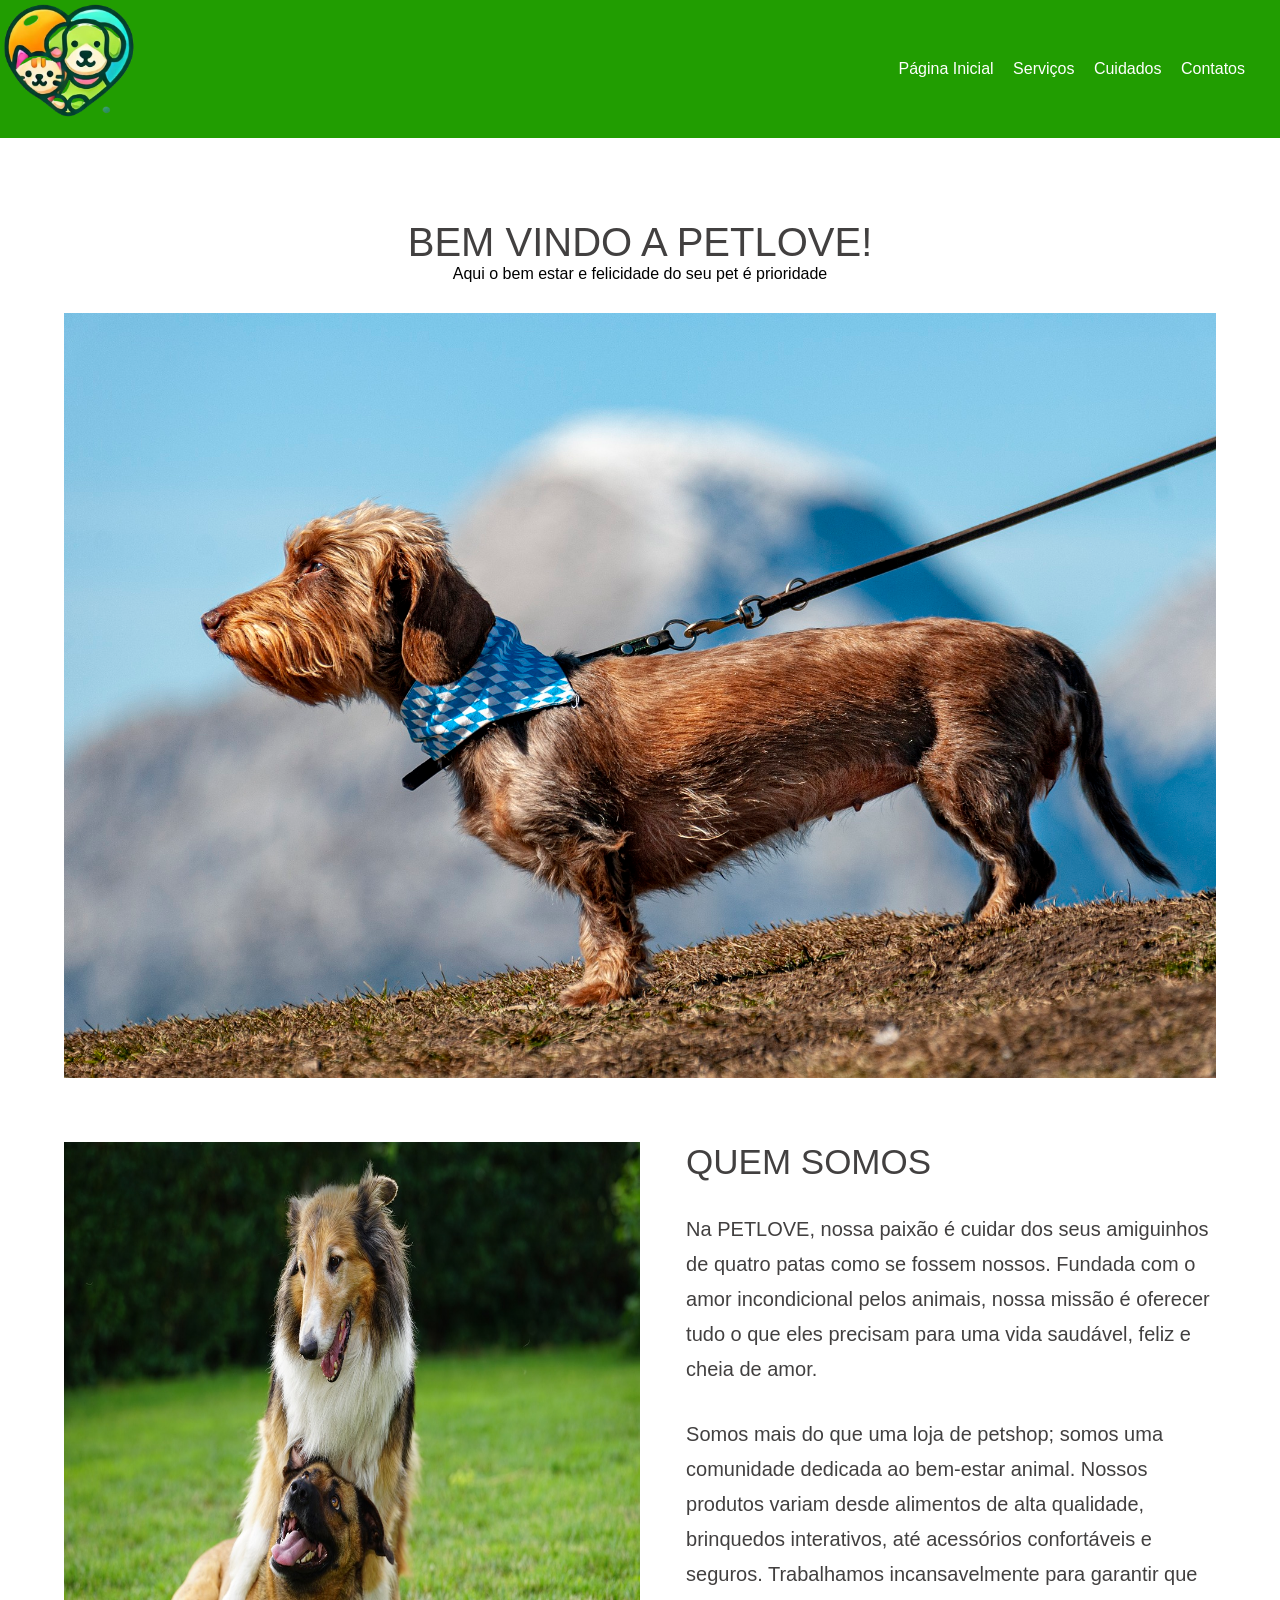
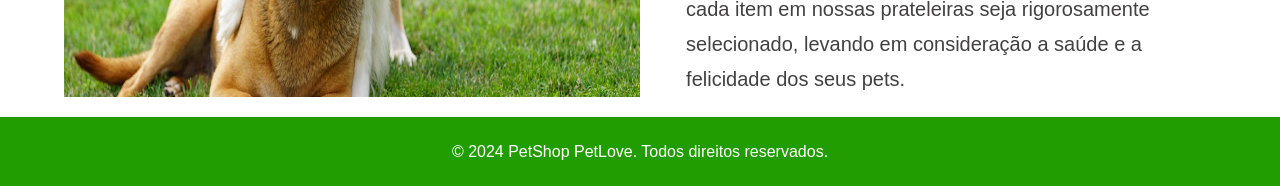
<file: index.html>
<!DOCTYPE html>
<html lang="pt-br">
<head>
    <meta charset="UTF-8">
    <meta name="viewport" content="width=device-width, initial-scale=1.0">
    <title>PetLove</title>
    <link rel="stylesheet" href="css/styles.css">
</head>
<body>
    <div class="container-menu">
        <div class="logo">
            <img src="imagens/Logo-removebg-preview.png" alt="">
        </div>
        <nav class="menu">
            <a href="PaginaPrincipal.html">Página Inicial</a>
            <a href="servico.html">Serviços</a>
            <a href="cuidados.html">Cuidados</a>
            <a href="contato.html">Contatos</a>
        </nav>
    </div>
    <br>
    <section>
        <div class="container">
        <h1>BEM VINDO A PETLOVE!</h1>
        <p>Aqui o bem estar e felicidade do seu pet é prioridade</p>
        <img src="imagens/dog 1.jpg" alt="">
    </div>
    </section>

    <section>
        <div class="container-conteudo">
            <img src="imagens/dogs-6463032_1280.jpg" alt="goldens retriever">

            <div class="conteudo">
                <h2>QUEM SOMOS</h2>
                <p>Na PETLOVE, nossa paixão é cuidar dos seus amiguinhos de quatro patas como se fossem nossos. Fundada com o amor incondicional pelos animais, nossa missão é oferecer tudo o que eles precisam para uma vida saudável, feliz e cheia de amor.</p>
                <p>
                    Somos mais do que uma loja de petshop; somos uma comunidade dedicada ao bem-estar animal. Nossos produtos variam desde alimentos de alta qualidade, brinquedos interativos, até acessórios confortáveis e seguros. Trabalhamos incansavelmente para garantir que cada item em nossas prateleiras seja rigorosamente selecionado, levando em consideração a saúde e a felicidade dos seus pets.
                </p>
            </div>
        </div>
    </section>

    <footer>
        © 2024 PetShop PetLove. Todos direitos reservados.
    </footer>
</body>
</html>
</file>
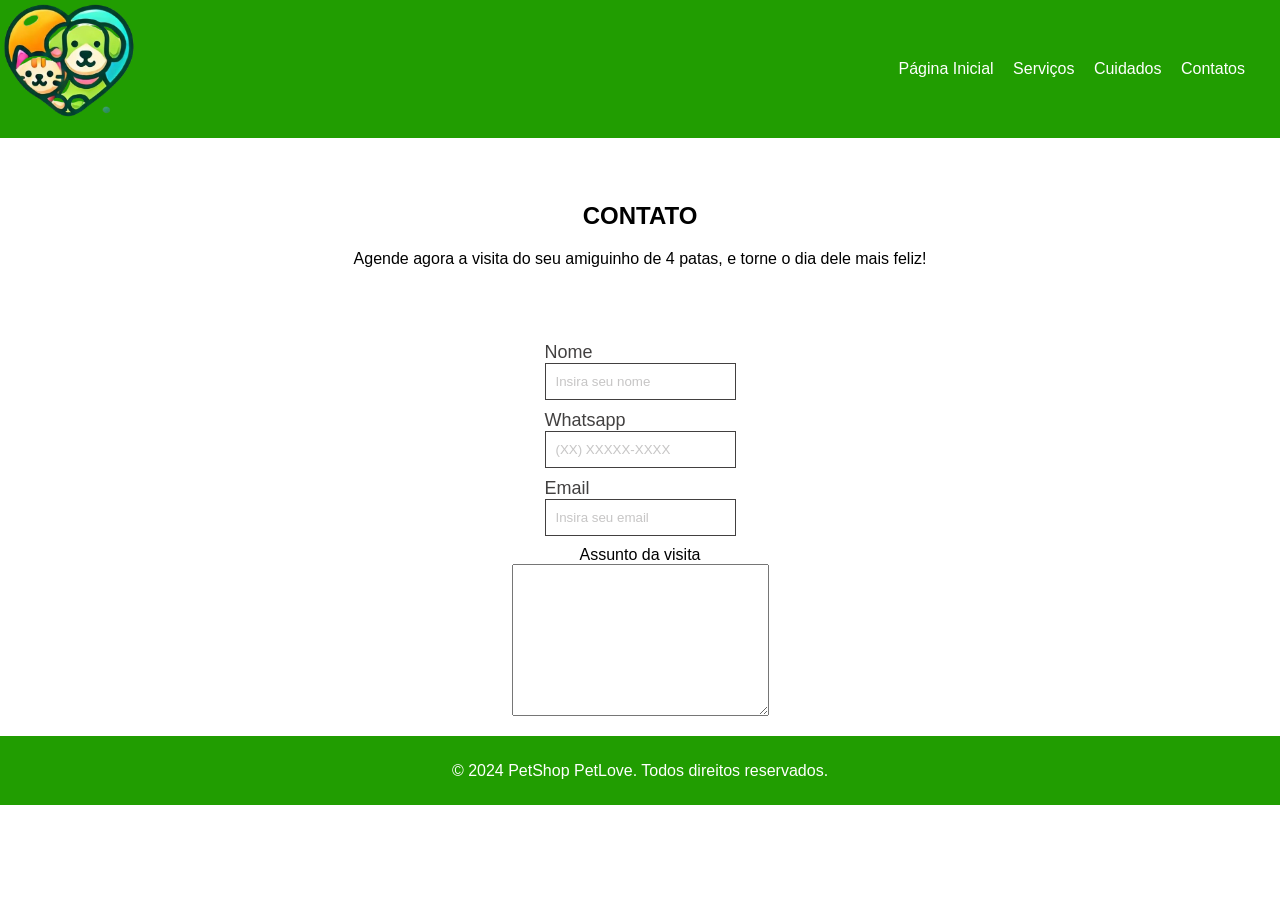
<file: contato.html>
<!DOCTYPE html>
<html lang="pt-br">
<head>
    <meta charset="UTF-8">
    <meta name="viewport" content="width=device-width, initial-scale=1.0">
    <title>Contato</title>
    <link rel="stylesheet" href="css/styles.css">
</head>
<body>
    <div class="container-menu">
        <div class="logo">
            <img src="imagens/Logo-removebg-preview.png" alt="">
        </div>
        <nav class="menu">
            <a href="index.html">Página Inicial</a>
            <a href="servico.html">Serviços</a>
            <a href="cuidados.html">Cuidados</a>
            <a href="contato.html">Contatos</a>
        </nav>
    </div>

    <section>
        <div class="container-contato">
            <h1>CONTATO</h1>
            <p>Agende agora a visita do seu amiguinho de 4 patas, e torne o dia dele mais feliz!</p>
        </div>
    </section>
    <div>
        <form class="formulario">
              <div class="input">
                <label>Nome</label>
              <input type="text" placeholder="Insira seu nome" required>
        </div>
        <div class="input">
            <label>Whatsapp</label>
            <input type="number" placeholder="(XX) XXXXX-XXXX" required>
        </div>
        <div class="input">
            <label>Email</label>
            <input type="email" placeholder="Insira seu email" required>
        </div>
        <div class="input">Assunto da visita</div>
        <textarea name="assunto" id="assunto" cols="30" rows="10"></textarea>
        </form>
    </div>

    <footer class="contato-footer">
        © 2024 PetShop PetLove. Todos direitos reservados.
    </footer>
</body>
</html>
</file>
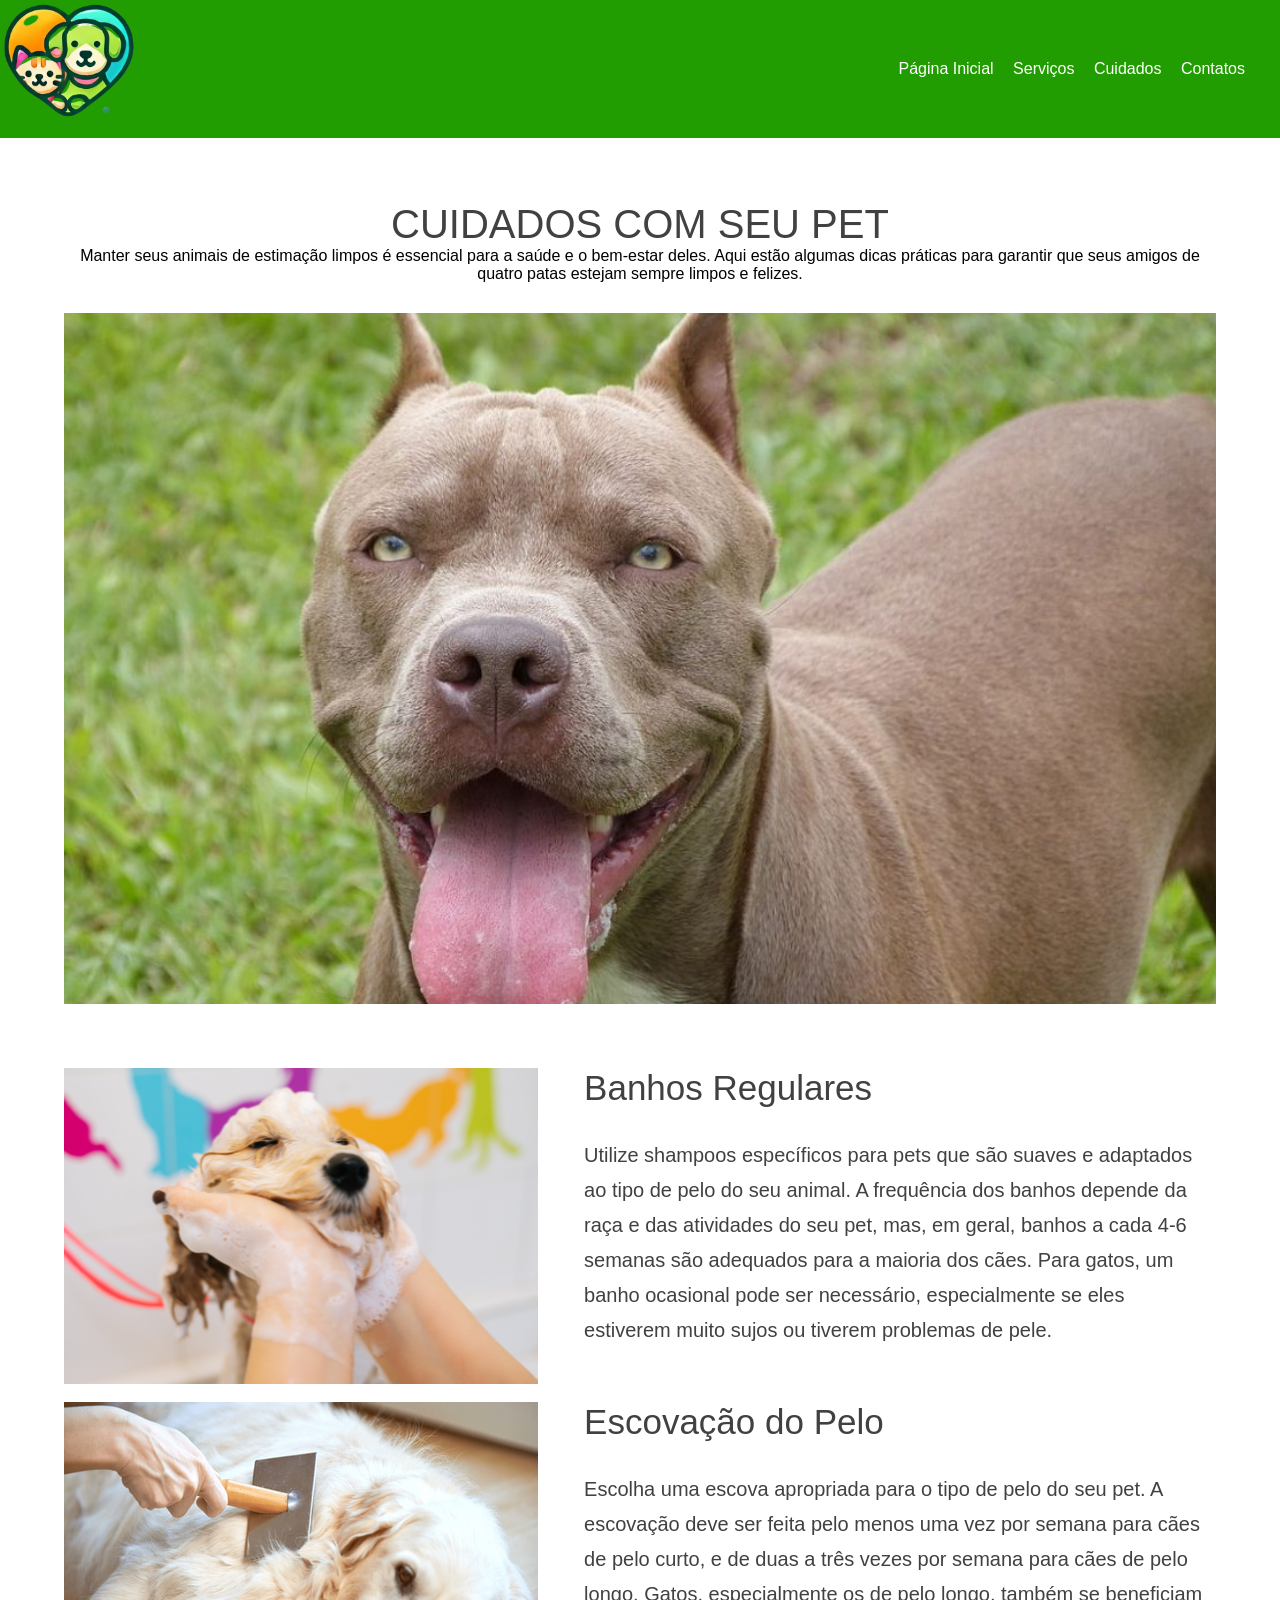
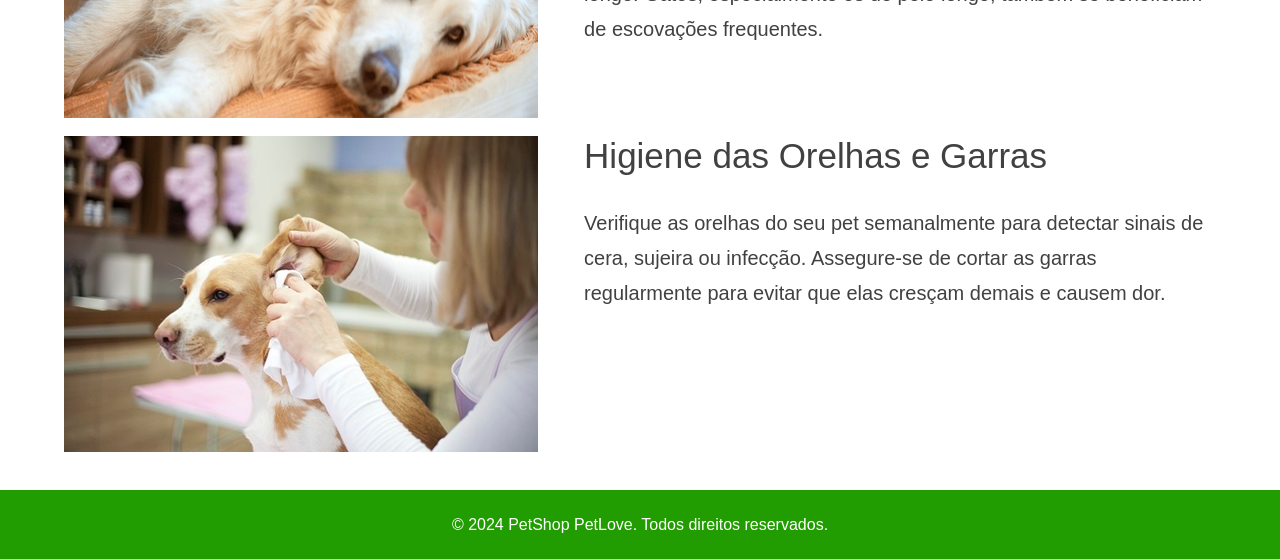
<file: cuidados.html>
<!DOCTYPE html>
<html lang="pt-BR">
<head>
    <meta charset="UTF-8">
    <meta name="viewport" content="width=device-width, initial-scale=1.0">
    <title>Blog de cuidados</title>
    <link rel="stylesheet" href="css/styles.css">
</head>
<body>
    <div class="container-menu">
        <div class="logo">
            <img src="imagens/Logo-removebg-preview.png" alt="">
        </div>
        <nav class="menu">
            <a href="index.html">Página Inicial</a>
            <a href="servico.html">Serviços</a>
            <a href="cuidados.html">Cuidados</a>
            <a href="contato.html">Contatos</a>
        </nav>
    </div>

    <section>
        <div class="container-servicos">
          <h1>CUIDADOS COM SEU PET</h1>
          <p>
            Manter seus animais de estimação limpos é essencial para a saúde e o bem-estar deles. Aqui estão algumas dicas práticas para garantir que seus amigos de quatro patas estejam sempre limpos e felizes.
          </p>
          <img src="imagens/pitbull-1000x600.jpg" alt="pitbull" />
        </div>
      </section>

      <section>
        <div class="container-conteudo">
            <img src="imagens/9-dicas-de-gestao-para-quem-tem-um-banho-e-tosa-pequeno (1).png" alt="adestramento">
           
            <div class="conteudo">
            <h2>Banhos Regulares</h2>
            <p>Utilize shampoos específicos para pets que são suaves e adaptados ao tipo de pelo do seu animal. A frequência dos banhos depende da raça e das atividades do seu pet, mas, em geral, banhos a cada 4-6 semanas são adequados para a maioria dos cães. Para gatos, um banho ocasional pode ser necessário, especialmente se eles estiverem muito sujos ou tiverem problemas de pele.</p>
            </div>
            </div>
    </section>
<br>
    <section>
        <div class="container-conteudo">
            <img src="imagens/escovar-os-pelos-do-cachorro.jpg" alt="consulta">

            <div class="conteudo">
                <h2>Escovação do Pelo</h2>
                <p>Escolha uma escova apropriada para o tipo de pelo do seu pet. A escovação deve ser feita pelo menos uma vez por semana para cães de pelo curto, e de duas a três vezes por semana para cães de pelo longo. Gatos, especialmente os de pelo longo, também se beneficiam de escovações frequentes.
                </p>
            </div>
        </div>
    </section>
<br>
    <section>
        <div class="container-conteudo">
            <img src="imagens/cachorro-orelha-petlove (1).jpg" alt="banho" >
            <div class="conteudo">
                <h2>Higiene das Orelhas e Garras</h2>
                <p>Verifique as orelhas do seu pet semanalmente para detectar sinais de cera, sujeira ou infecção. Assegure-se de cortar as garras regularmente para evitar que elas cresçam demais e causem dor.</p>
            </div>
        </div>
    </section>
<br>

    <footer>
        © 2024 PetShop PetLove. Todos direitos reservados.
    </footer>
</body>
</html>
</file>
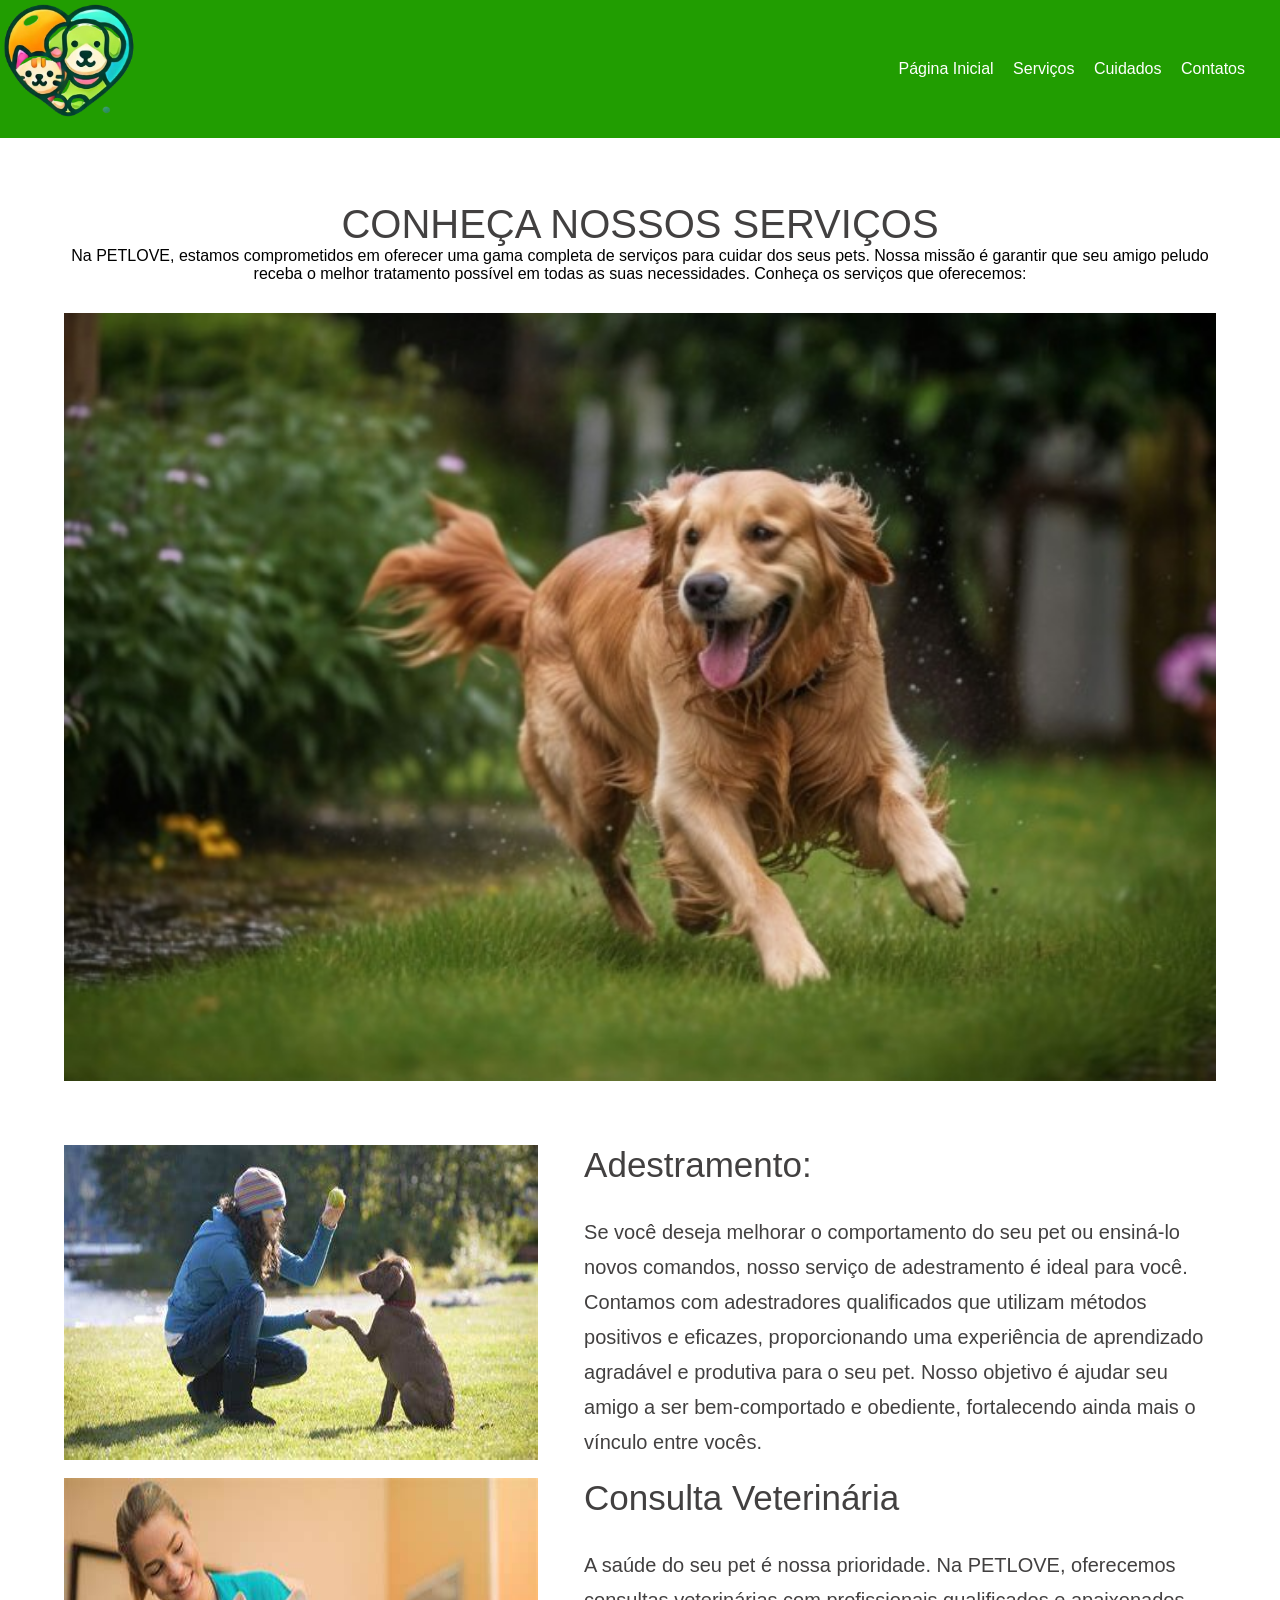
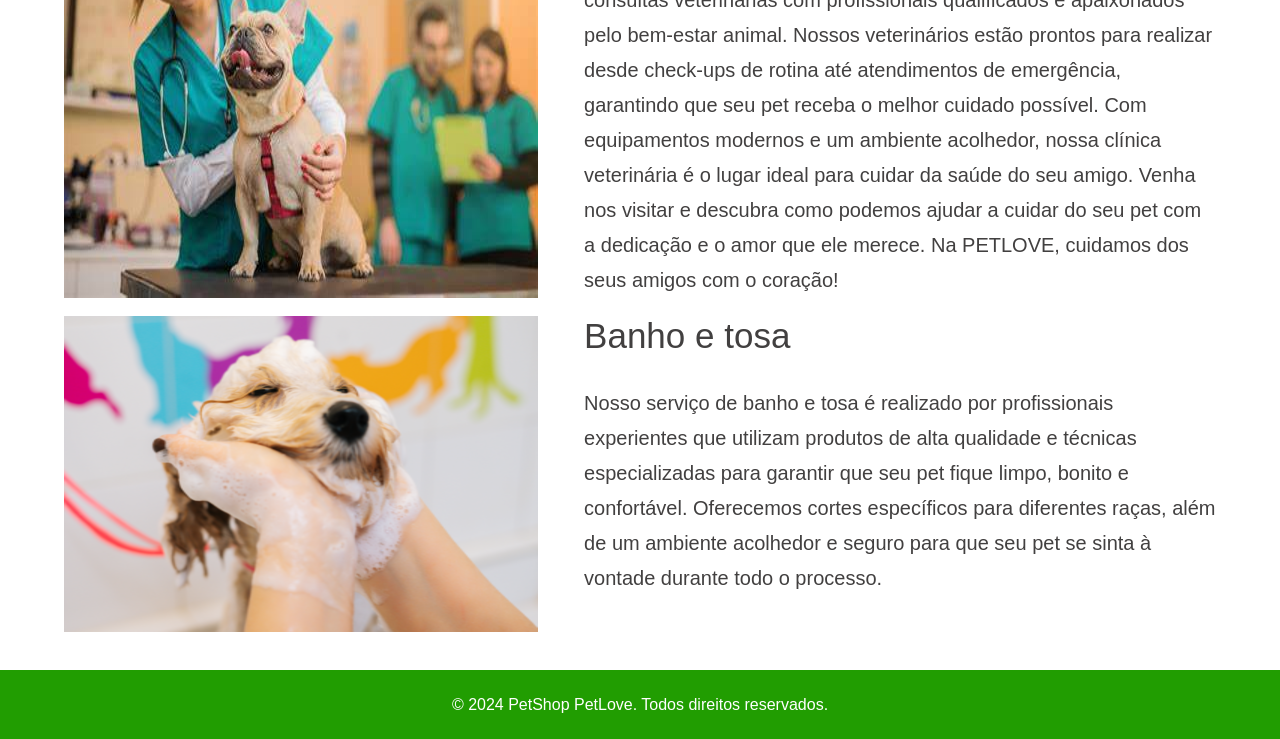
<file: servico.html>
<!DOCTYPE html>
<html lang="pt-BR">
  <head>
    <meta charset="UTF-8" />
    <meta name="viewport" content="width=device-width, initial-scale=1.0" />
    <title>Nossos Serviços</title>
    <link rel="stylesheet" href="css/styles.css" />
  </head>
  <body>
    <div class="container-menu">
      <div class="logo">
        <img src="imagens/Logo-removebg-preview.png" alt="" />
      </div>
      <nav class="menu">
        <a href="index.html">Página Inicial</a>
        <a href="servico.html">Serviços</a>
        <a href="cuidados.html">Cuidados</a>
        <a href="contato.html">Contatos</a>
      </nav>
    </div>

    <section>
      <div class="container-servicos">
        <h1>CONHEÇA NOSSOS SERVIÇOS</h1>
        <p>
          Na PETLOVE, estamos comprometidos em oferecer uma gama completa de
          serviços para cuidar dos seus pets. Nossa missão é garantir que seu
          amigo peludo receba o melhor tratamento possível em todas as suas
          necessidades. Conheça os serviços que oferecemos:
        </p>
        <img src="imagens/golden.jpg" alt="golden" />
      </div>
    </section>

    <section>
        <div class="container-conteudo">
            <img src="imagens/adestramento dog 2.jpeg" alt="adestramento">
           
            <div class="conteudo">
            <h2>Adestramento:</h2>
            <p>Se você deseja melhorar o comportamento do seu pet ou ensiná-lo novos comandos, nosso serviço de adestramento é ideal para você. Contamos com adestradores qualificados que utilizam métodos positivos e eficazes, proporcionando uma experiência de aprendizado agradável e produtiva para o seu pet. Nosso objetivo é ajudar seu amigo a ser bem-comportado e obediente, fortalecendo ainda mais o vínculo entre vocês.</p>
            </div>
            </div>
    </section>
<br>
    <section>
        <div class="container-conteudo">
            <img src="imagens/consulta veterinaria.jpeg" alt="consulta">

            <div class="conteudo">
                <h2>Consulta Veterinária</h2>
                <p>A saúde do seu pet é nossa prioridade. Na PETLOVE, oferecemos consultas veterinárias com profissionais qualificados e apaixonados pelo bem-estar animal. Nossos veterinários estão prontos para realizar desde check-ups de rotina até atendimentos de emergência, garantindo que seu pet receba o melhor cuidado possível. Com equipamentos modernos e um ambiente acolhedor, nossa clínica veterinária é o lugar ideal para cuidar da saúde do seu amigo. Venha nos visitar e descubra como podemos ajudar a cuidar do seu pet com a dedicação e o amor que ele merece. Na PETLOVE, cuidamos dos seus amigos com o coração!
                </p>
            </div>
        </div>
    </section>
<br>
    <section>
        <div class="container-conteudo">
            <img src="imagens/9-dicas-de-gestao-para-quem-tem-um-banho-e-tosa-pequeno (1).png" alt="banho" >
            <div class="conteudo">
                <h2>Banho e tosa</h2>
                <p>Nosso serviço de banho e tosa é realizado por profissionais experientes que utilizam produtos de alta qualidade e técnicas especializadas para garantir que seu pet fique limpo, bonito e confortável. Oferecemos cortes específicos para diferentes raças, além de um ambiente acolhedor e seguro para que seu pet se sinta à vontade durante todo o processo.</p>
            </div>
        </div>
    </section>
<br>
    <footer>
        © 2024 PetShop PetLove. Todos direitos reservados.
    </footer>
  </body>
</html>
</file>
<file: css/styles.css>
*{
    margin: 0;
    padding: 0;
    box-sizing: border-box;
    font-family: Arial, Helvetica, sans-serif;
    
}

.container-menu{
    display: flex;
    justify-content: flex-end;
    align-items: center;
    padding: 60px 20px;
    background-color: #219D01;
}

.logo{
    position: absolute;
    top: 0;
    left: 0;
    display: flex;
    justify-content: start;
    width: 30px;
    height: 120px;
}

.menu>a{
    color: #fff;
    text-decoration: none;
    font-weight: 500;
    margin-right: 15px;
}

.container{
    display: flex;
    flex-direction: column;
    justify-content: center;
    padding: 5%;
    text-align: center;
}

.container>h1{
    color: rgb(66, 64, 64);
    font-size: 40px;
    font-weight: 300;
}

.container>img{
    margin-top: 30px;
    width: 100%;
}

.container-conteudo{
    display: flex;
    flex-direction: row;
    padding: 0px 5%;
    gap: 4%;
}

.container-conteudo>p{
    color: rgb(66, 64, 64);
    gap: 4%;
    font-size: 20px;
    font-weight: 100;
    line-height: 35px;
    margin-top: 30px;
}


.container-conteudo>img{
    width: 50%;
    
}

.conteudo>h2{
    color: rgb(66, 64, 64);
    font-size: 35px;
    font-weight: 300;
}

.conteudo>p{
    color: rgb(66, 64, 64);
    font-size: 20px;
    font-weight: 100;
    line-height: 35px;
    margin-top: 30px;
}

.formulario {
    display: flex;
    flex-direction: column;
    align-items: center;
    justify-content: center;
    min-height: 0%; /* Para centralizar verticalmente na página */
    margin: 0 auto; /* Para centralizar horizontalmente */
    width: 100%; /* Ajuste conforme necessário */
    margin-bottom: 20px;
}

.formulario>.input{
    justify-content: center;
    display: flex;
    flex-direction: column;
    margin-top: 10px;
}

.formulario>.input>label{
    color: rgb(66, 64, 64);
    font-size: 18px;
    font-weight: 100;
}

.formulario>.input>input{
    border: 1px solid rgb(66, 64, 64);
    padding: 10px;
}

.formulario>.input>input::placeholder{
    color: rgb(66, 64, 64, 0.3);
}

.formulario>.input>textarea{
    border-radius: 5px;
    width: 300px;
    padding: 10px;
}

.container-servicos{
    display: flex;
    flex-direction: column;
    justify-content: center;
    padding: 5%;
    text-align: center;
}

.container-servicos>h1{
    color: rgb(66, 64, 64);
    font-size: 40px;
    font-weight: 300;
}

.container-servicos>img{
    margin-top: 30px;
    width: 100% ;
}

footer{
    display: flex;
    justify-content: center;
    padding: 2%;
    margin-top: 20px;
    background-color: #219D01;
    color: #fff;
}

.contato-footer{
    display: flex;
    justify-content: center;
    padding: 2%;
    margin-top: 165px;
    background-color: #219D01;
    color: #fff;
    margin-top: 10px;
}

.container-contato{
    display: flex;
    flex-direction: column;
    justify-content: center;
    padding: 5%;
    text-align: center;
   
}

.container-contato>h1{
    margin-bottom: 20px;
}
</file>
